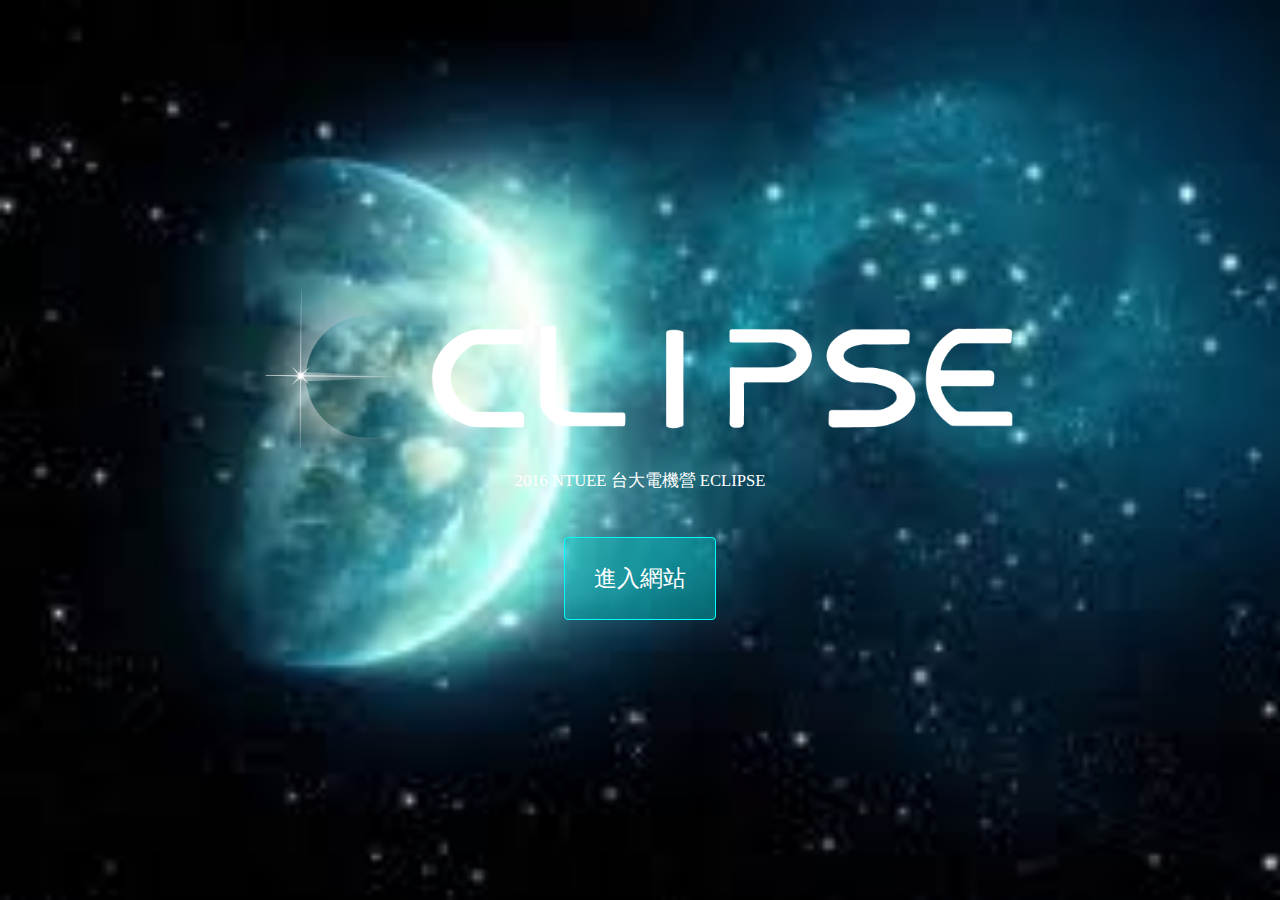
<file: index.html>
<!DOCTYPE HTML>
<!--
	Prologue by HTML5 UP
	html5up.net | @n33co
	Free for personal and commercial use under the CCA 3.0 license (html5up.net/license)
-->
<html>
	<head>
		<title>EECamp 2016</title>
		<meta charset="utf-8" />
		<meta name="viewport" content="width=device-width, initial-scale=1" />
    <link rel="icon" type="image/png" href="[data-uri]">
		<link rel="stylesheet" href="assets/css/homepage.css" />
	</head>
  <body>
    <div class="homediv">
      <!--<img src="images/cutline.png" class="cutline"></img>-->
      <img src="images/logo-flat.png" class="homelogo"/>
      <div class="myslogan"> 2016 NTUEE 台大電機營 ECLIPSE </div>
      <a class="button1" href="main.html">
        <span>進入網站</span>
      </a>
    </div>
  </body>
</html>
</file>
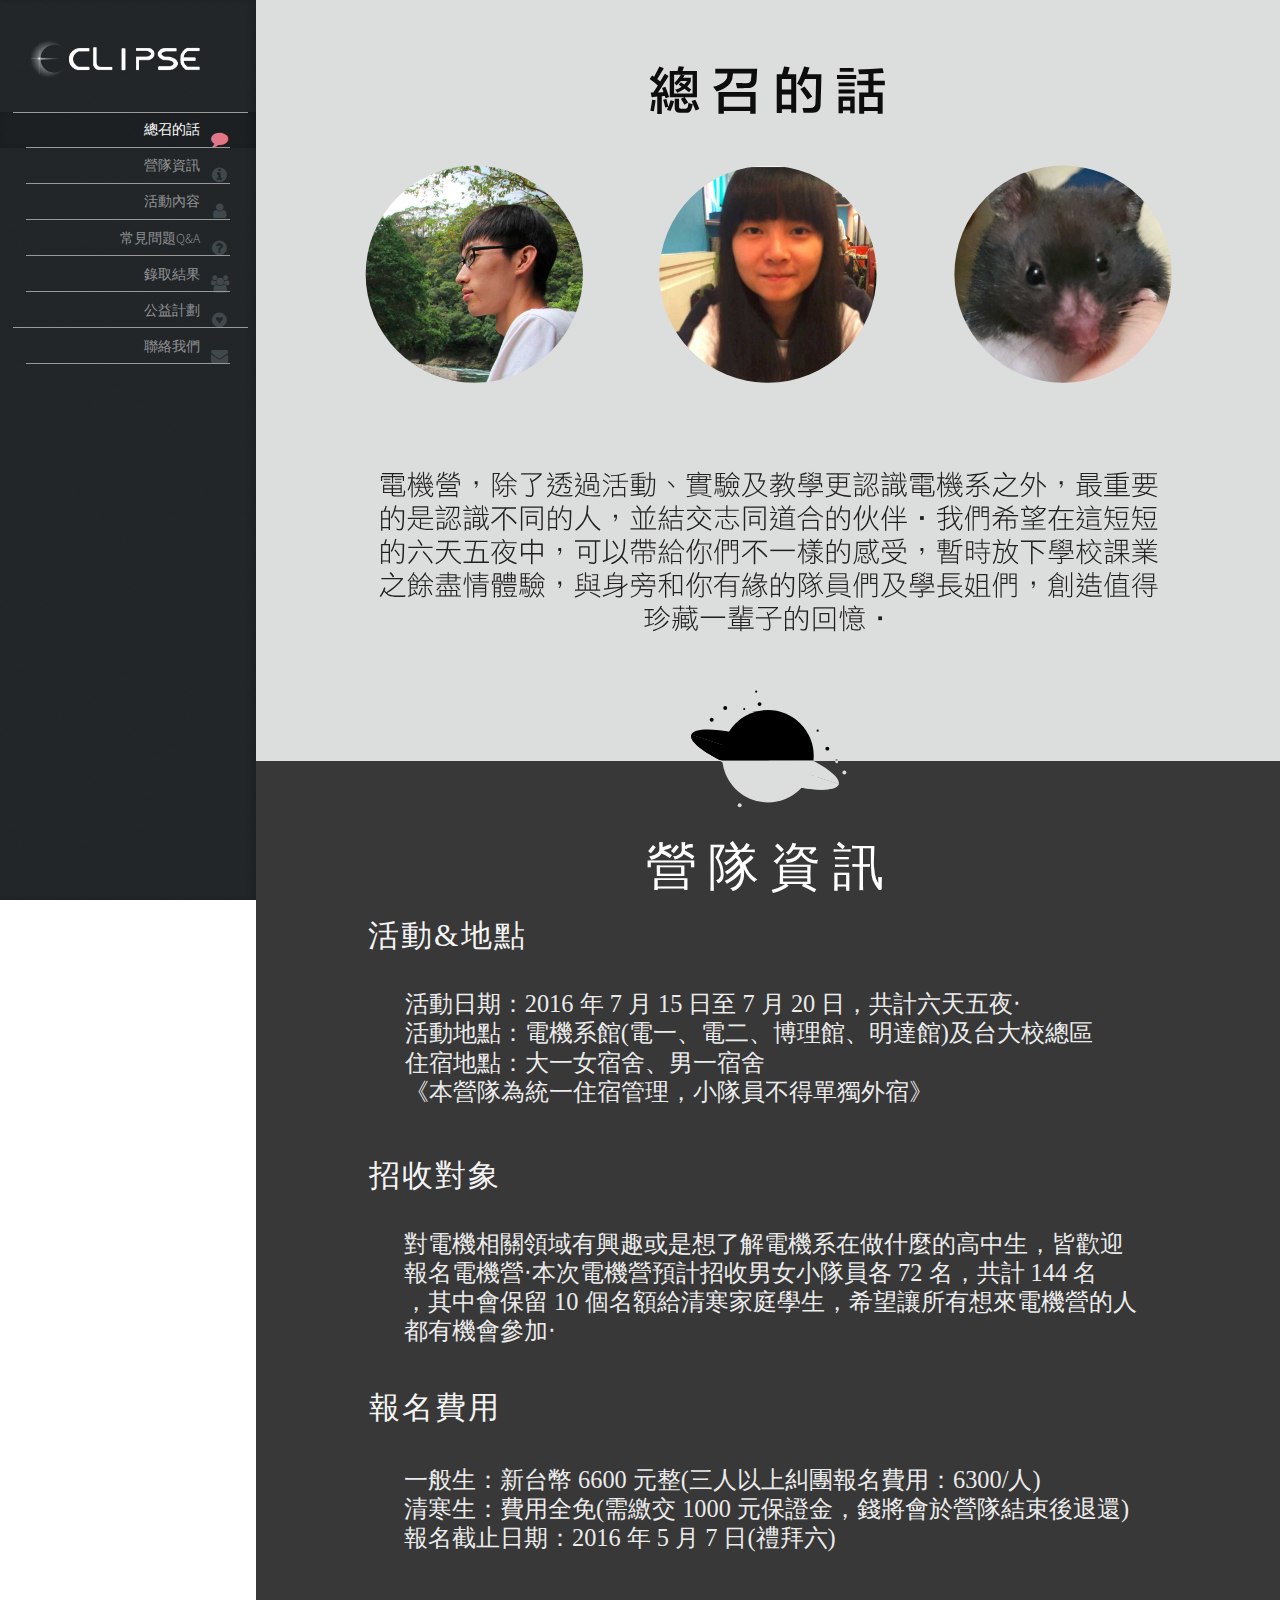
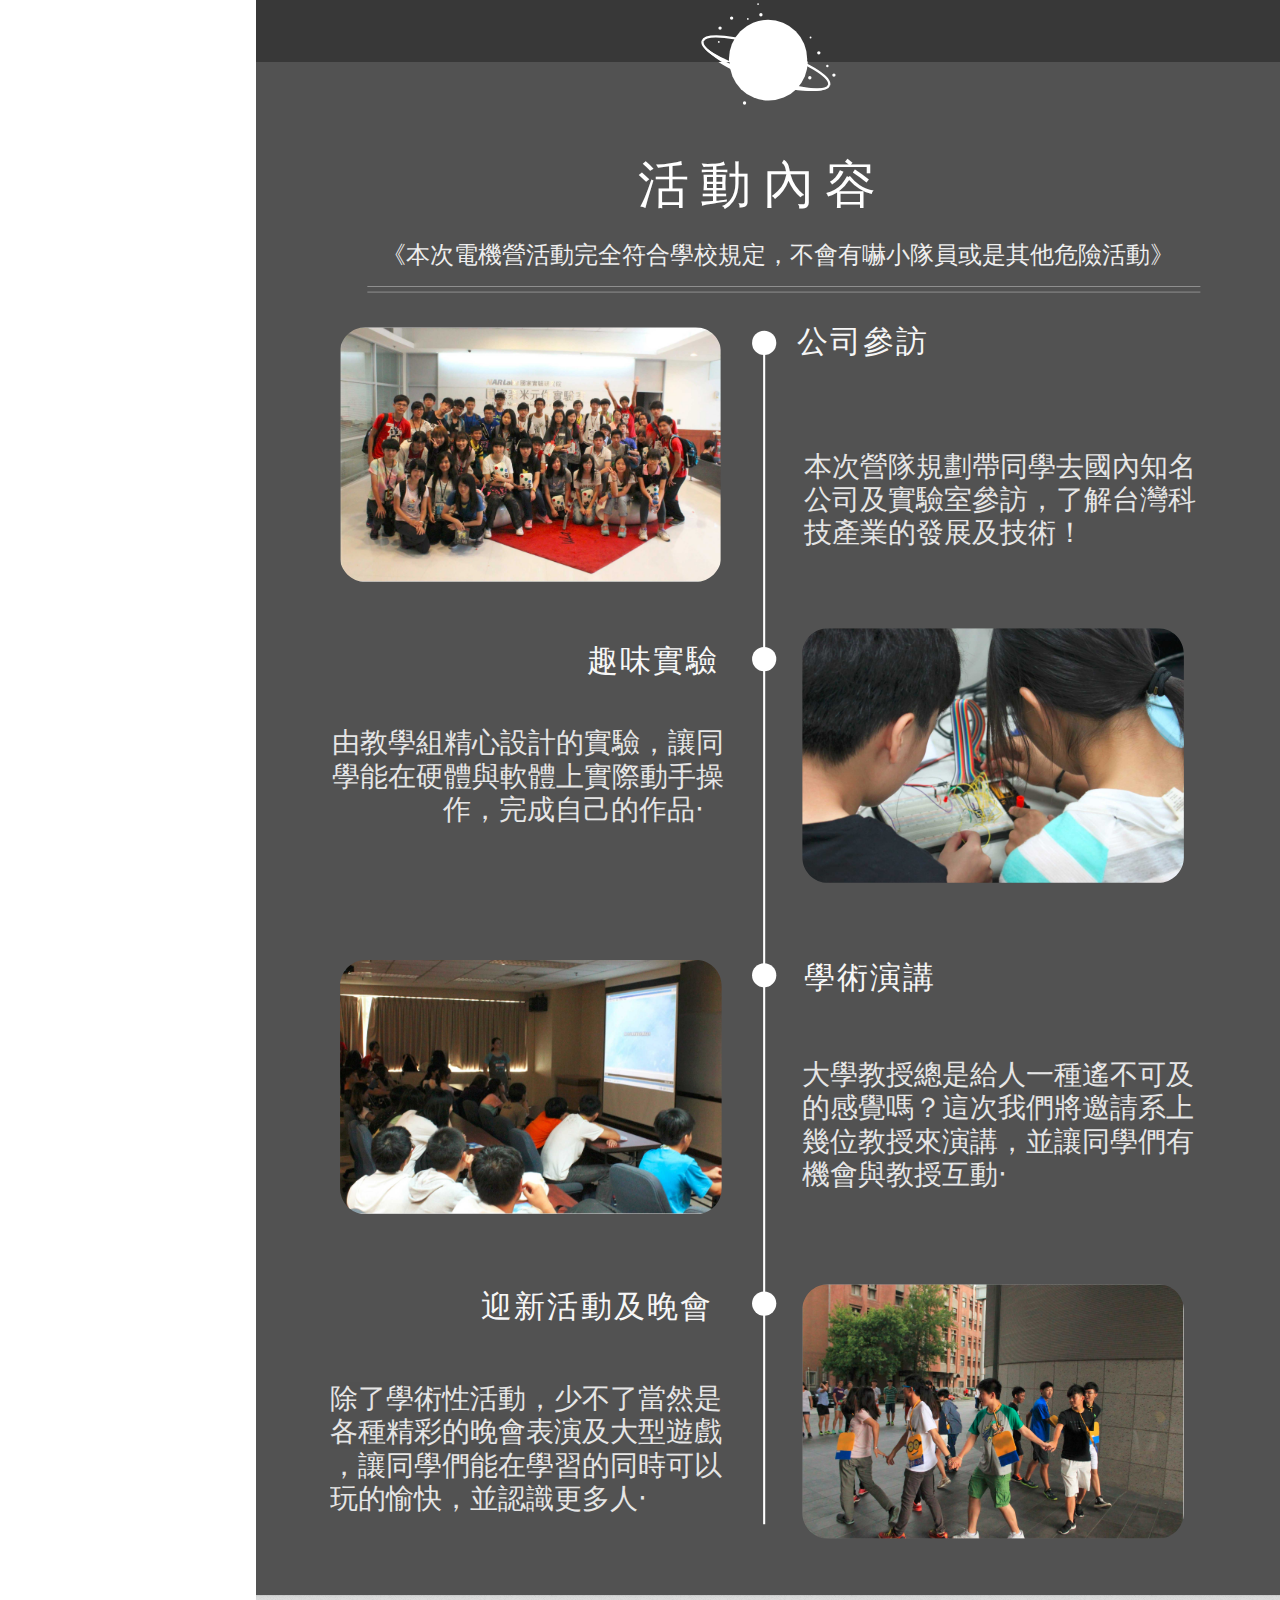
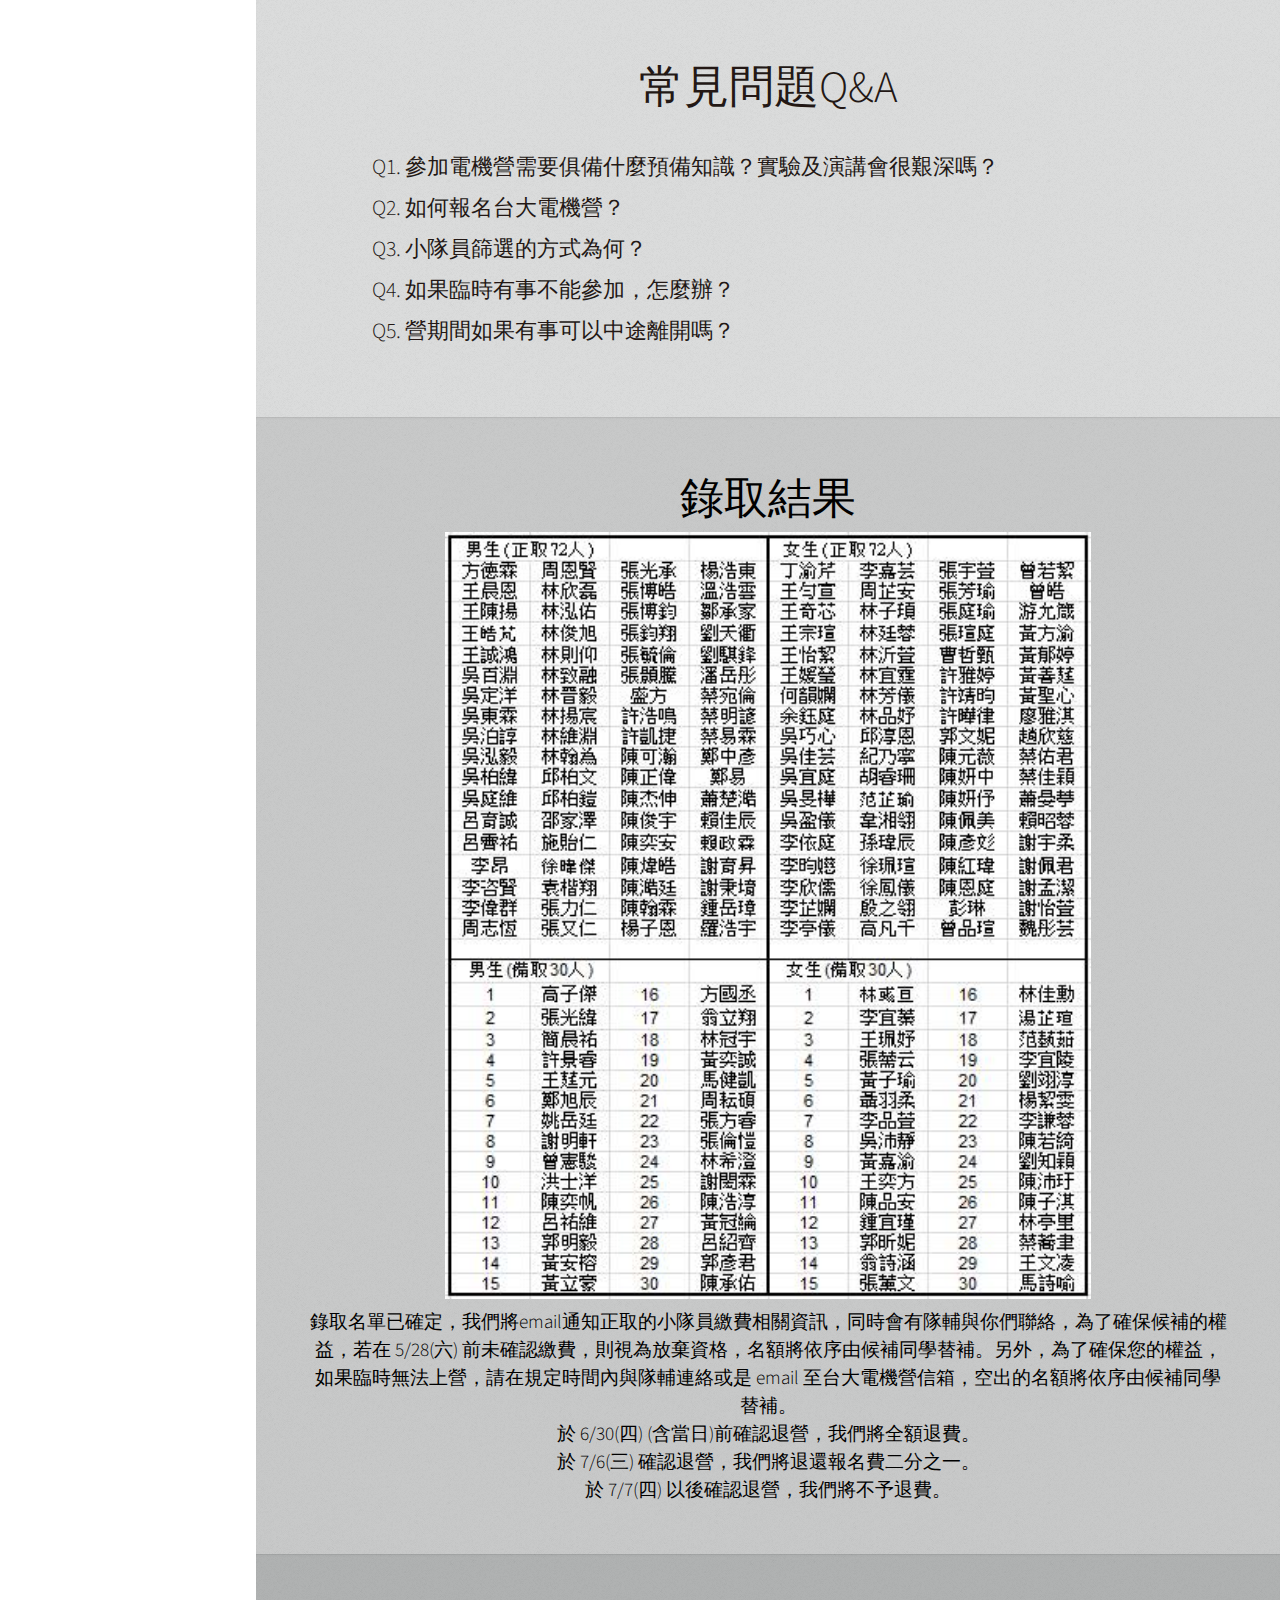
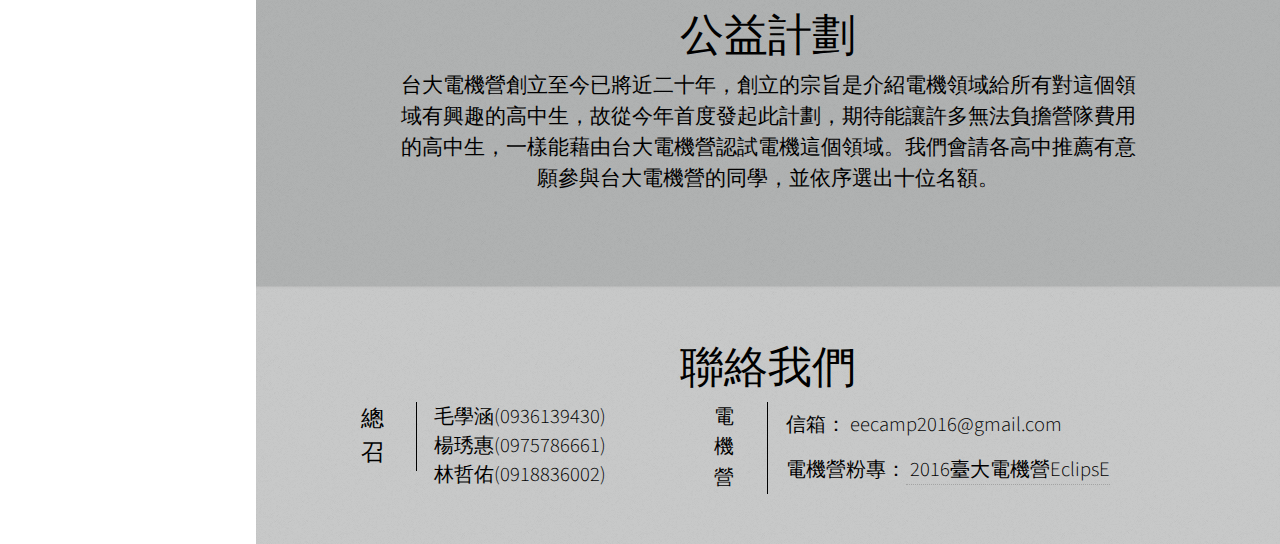
<file: main.html>
<!DOCTYPE HTML>
<!--
	Prologue by HTML5 UP
	html5up.net | @n33co
	Free for personal and commercial use under the CCA 3.0 license (html5up.net/license)
-->
<html>
	<head>
		<title>EECamp 2016</title>
		<meta charset="utf-8" />
		<meta name="viewport" content="width=device-width, initial-scale=1" />
    <link rel="icon" type="image/png" href="[data-uri]">
		<!--[if lte IE 8]><script src="assets/js/ie/html5shiv.js"></script><![endif]-->
		<link rel="stylesheet" href="assets/css/main.css" />
		<link rel="stylesheet" href="assets/css/custom.css" />
		<!--[if lte IE 8]><link rel="stylesheet" href="assets/css/ie8.css" /><![endif]-->
		<!--[if lte IE 9]><link rel="stylesheet" href="assets/css/ie9.css" /><![endif]-->
	</head>
	<body>

		<!-- Header -->
			<div id="header">

				<div class="top">

					<!-- Logo -->
						<div id="logo" class="Logo2">
              <img src="images/logo.png" class="Logo"></img>
						</div>

						<nav id="nav">
							<ul>
								<li><a href="#page1" id="page1-link" class="skel-layers-ignoreHref afterLine beforeLine"><span class="icon fa-comment ">總召的話</span></a></li>
								<li><a href="#page2" id="page2-link" class="skel-layers-ignoreHref afterLine"><span class="icon fa-info-circle">營隊資訊</span></a></li>
								<li><a href="#page3" id="page3-link" class="skel-layers-ignoreHref afterLine"><span class="icon fa-user">活動內容</span></a></li>
								<li><a href="#page4" id="page4-link" class="skel-layers-ignoreHref afterLine"><span class="icon fa-question-circle">常見問題Q&A</span></a></li>
								<!-- <li><a href="#page6" id="page6-link" class="skel-layers-ignoreHref afterLine"><span class="icon fa-user-plus">報名專區</span></a></li> -->
                <li><a href="#page6" id="page6-link" class="skel-layers-ignoreHref afterLine"><span class="icon fa-users">錄取結果</span></a></li>
								<li><a href="#page7" id="page7-link" class="skel-layers-ignoreHref afterLine2"><span class="icon fa-gratipay ">公益計劃</span></a></li>
								<li><a href="#page5" id="page5-link" class="skel-layers-ignoreHref afterLine"><span class="icon fa-envelope">聯絡我們</span></a></li>
							</ul>
						</nav>
				</div>
			</div>

		<!-- Main -->
			<div id="main" class="Main">

				<!-- Page1 -->
					<section id="page1" class="page1">
            <img src="images/Page1.svg" class="pages page1"></img>
					</section>

				<!-- Page2 -->
					<section id="page2" class="page2">
            <div>
              <img src="images/Page2.svg" class="pages page2"></img>
            </div>
					</section>

				<!-- Page3 -->
					<section id="page3" class="page3">
            <div>
              <img src="images/Page3.svg" class="pages page3"></img>
            </div>
					</section>

				<!-- Page4 -->
          <section id="page4" class="page4">
            <h1 class="QAh QAC">常見問題Q&A</h1>
            <ul class="QAlist">
            <!-- Q1 -->
            <li>
            <input id="C1" type="checkbox">
            <label class="collapse" for="C1">
              <div class="QAC QAA QAP">
                <span class="QQQ">Q1. 參加電機營需要俱備什麼預備知識？實驗及演講會很艱深嗎？</span>
              </div>
            </label>
            <div class="QA QAC">
              A：只要是對電機有熱情的高中生都適合來參加，營期間所設計的課程實驗及演講都會從最基本的慢慢講解，學長姐會花時間帶領同學一步一步完成，讓所有同學都能充份的學習。
            </div>

            <!-- Q2 -->
            <li>
            <input id="C2" type="checkbox">
            <label class="collapse" for="C2">
              <div class="QAC QAP">
                <span class="QQQ">Q2. 如何報名台大電機營？</span>
              </div>
            </label>
            <div class="QA QAC">
              A：請同學下載並妥善填寫報名資料表及家長同意書，並儘速於五月七日（星期六）前，以掛號(郵戳為憑)的方式將兩份資料寄至<br> 10617 台北市大安區羅斯福路四段1號 國立台灣大學電機系系學會 電機營收 <br> 同學可以於5天過後至報名專區做確認，有任何問題皆可直接與總召聯絡，或寄信至eecamp2016@gmail.com。
            </div>

            <!-- Q3 -->
            <li>
            <input id="C3" type="checkbox">
            <label class="collapse" for="C3">
              <div class="QAC QAP">
                <span class="QQQ">Q3. 小隊員篩選的方式為何？</span>
              </div>
            </label>
            <div class="QA QAC">
              A：有活力有自我想法，並從報名資料的自我介紹及相關問題中可以看出對電機有熱忱者會優先錄取。另外，為了所有小隊員的權益找想，能夠全程參與電機營的人也會優先錄取。<br>
	《為了平衡營隊的學員組成，男女小隊員將會分開遴選，各招收72名》
            </div>

            <!-- Q4 -->
            <li>
            <input id="C4" type="checkbox">
            <label class="collapse" for="C4">
              <div class="QAC QAP">
                <span class="QQQ">Q4. 如果臨時有事不能參加，怎麼辦？</span>
              </div>
            </label>
            <div class="QA QAC">
              A：如果在公佈錄取名單後臨時無法參加，請於繳費日期錢寄信至電機營信箱	(eecamp2016@gmail.com)，註明姓名、學校及身份證字號等基本資料。另外，空出的名額	將會由候補名單中依序遞補。
            </div>

            <!-- Q5 -->
            <li>
            <input id="C5" type="checkbox">
            <label class="collapse" for="C5">
              <div class="QAC QA5 QAP">
                <span class="QQQ">Q5. 營期間如果有事可以中途離開嗎？</span>
              </div>
            </label>
            <div class="QA QAC">
              A：為確保小隊員的安全考量，營期間還是希望團體一起活動，如果有事要中途離開，請家長與總召聯絡，並說明原因和離開與回歸的時間，讓總召能確保營隊所有人的安全，也避免小隊員喪失自身的權益！
            </div>
            </ul>

            <!-- </div> -->
					</section>

				<!-- Page6 -->
          <section id="page6" class="page6">
            <h1 class="page6line1"> 錄取結果 </h1>
            <div>
              <img class = "result" src="images/result.png"></img>
            </div>
            <div class="page6line10">
              錄取名單已確定，我們將email通知正取的小隊員繳費相關資訊，同時會有隊輔與你們聯絡，為了確保候補的權益，若在 5/28(六) 前未確認繳費，則視為放棄資格，名額將依序由候補同學替補。另外，為了確保您的權益，如果臨時無法上營，請在規定時間內與隊輔連絡或是 email 至台大電機營信箱，空出的名額將依序由候補同學替補。<br>
              於 6/30(四) (含當日)前確認退營，我們將全額退費。<br>
              於 7/6(三) 確認退營，我們將退還報名費二分之一。<br>
	            於 7/7(四) 以後確認退營，我們將不予退費。<br>
            </div>
            <!-- <h1 class="page6line2"> 流程 </h1> -->
            <!-- <div class="page6line3"> -->
              <!-- 於 5/7(六)前寄送 -->
              <!-- <span style="color: #ff0000"> 報名表 </span> -->
              <!-- 及 -->
              <!-- <span style="color: #0000ff"> 家長同意書 </span> -->
              <!-- 至 <br> 10617 台北市羅斯福路四段1號 <br> 國立台灣大學電機系系學會 電機營收<br> -->
            <!-- </div> -->
            <!-- <img src="images/arrow.png"></img> -->
            <!-- <div class="page6line4"> -->
              <!-- 錄取名單將於 -->
              <!-- <span style="color: #0000cc"> 5/15(日) </span> 公佈 -->
            <!-- </div> -->
            <!-- <img src="images/arrow.png"></img> -->
            <!-- <div class="page6line5"> -->
              <!-- 請錄取的小隊員於 -->
              <!-- <span style="color: #0000cc"> 5/28(六) </span> 錢繳費並確認 -->
            <!-- </div> -->
            <!-- <br> -->
            <!-- <div class="page6line6"> -->
              <!-- 下載資料 -->
            <!-- </div> -->
            <!-- <a href="assets/registForm.pdf" target="_blank" title="報名資料表" class="signup"> -->
              <!-- <span> 報名資料表 </span> -->
            <!-- </a> -->
            <!-- <br> -->
            <!-- <a href="assets/cloth.jpg" target="_blank" title="衣服尺寸對照圖" class="accept"> -->
              <!-- <span> 衣服尺寸對照圖 </span> -->
            <!-- </a> -->
            <!-- <div class="page6line7"> -->
              <!-- 報名成功查詢 -->
            <!-- </div> -->
            <!-- <div class="page6line8"> -->
              <!-- <form action="/query" id="searchForm" class="Input"> -->
                <!-- <input type="text" name="s" placeholder="請輸入身份證字號..."> -->
              <!-- </form> -->
              <!-- <div id="result" class="page6line9"> -->
              <!-- </div> -->
            <!-- </div> -->
					</section>
					<section id="page7" class="page7">
            <h1 class="charityhead"> 公益計劃 </h1>
            <div class="charityblock">
              <p class="charity">
                台大電機營創立至今已將近二十年，創立的宗旨是介紹電機領域給所有對這個領域有興趣的高中生，故從今年首度發起此計劃，期待能讓許多無法負擔營隊費用的高中生，一樣能藉由台大電機營認試電機這個領域。我們會請各高中推薦有意願參與台大電機營的同學，並依序選出十位名額。<br>
              </p>
            </div>
					</section>
				<!-- Page5 -->
					<section id="page5" class="page5">
            <h1 class="page6line1"> 聯絡我們 </h1>
            <div class="page5block">
              <h1 class="page5line1 page5dec">
                總<br>召
              </h1>
              <div class="page5line2">
                毛學涵(0936139430) <br>
                楊琇惠(0975786661) <br>
                林哲佑(0918836002)
              </div>
              <h1 class="page5line3 page5dec">
                電<br>機<br>營
              </h1>
              <div class="page5line4">
                信箱： eecamp2016@gmail.com <br>
                電機營粉專：<a href="https://www.facebook.com/eecamp2016/" target="_blank" class="nolink"> 2016臺大電機營EclipsE </a>
              </div>
            </div>

            <!-- <div> -->
              <!-- <img src="images/Page5.svg" class="pages page5"></img> -->
            <!-- </div> -->
					</section>


			</div>


		<!-- Footer -->
			<!-- <div id="footer"> -->

				<!-- [> Copyright <] -->
					<!-- <ul class="copyright"> -->
						<!-- <li>Designer: eddy1021</li> -->
					<!-- </ul> -->

			<!-- </div> -->

		<!-- Scripts -->
			<script src="assets/js/jquery.min.js"></script>
			<script src="assets/js/jquery.scrolly.min.js"></script>
			<script src="assets/js/jquery.scrollzer.min.js"></script>
			<script src="assets/js/skel.min.js"></script>
			<script src="assets/js/util.js"></script>
			<!--[if lte IE 8]><script src="assets/js/ie/respond.min.js"></script><![endif]-->
			<script src="assets/js/main.js"></script>
			<script src="assets/js/input.js"></script>

	</body>
</html>
</file>
<file: assets/css/homepage.css>
body {
  background: url(../../images/homepage.jpg);
	background-size: cover;
  background-repeat: no-repeat;
  margin: 0;
  padding: 0;
}

.homediv {
  display: flex;
  flex-flow: column nowrap;
  width: 100vw;
  height: 100vh;
  overflow: hidden;
  justify-content: center;
  align-items: center;
}

.button1 {
  width: 11.7vw;
  /* height: 69px; */
  height: 9vh;
  /* font-size: 25px; */
  font-size: 1.8vw;
  display: flex;
  justify-content: center;
  align-items: center;
  color: white;
  text-decoration: none;
  
  background-color: rgba(4,207,205,0.4);

	border: solid #04FFFD;
	border-width: 1px;
  border-radius: 4px;

  z-index: 111;
}

.homelogo {
  max-width: 60%;
  max-height: 80%;
}

.cutline {
  max-width: 100%;
  max-height: 100%;
  z-index: 100;
}

.myslogan {
  z-index: 100;
  color: white;
  font-size: 1.3vw;
  margin-bottom: 5vh;
}
</file>
<file: assets/css/custom.css>
.afterLine {
  position: relative;
}
.afterLine:after {
  position: absolute;
  content: "";
  height: 1px;
  background-color: #999;
  width: 80%;
  margin-left: -80%;
  top: 98%;
}

.afterLine2 {
  position: relative;
}

.afterLine2:after {
  position: absolute;
  content: "";
  height: 1px;
  background-color: #999;
  width: 92%;
  margin-left: -85%;
  top: 98%;
}

.beforeLine:before {
  position: absolute;
  content: "";
  height: 1px;
  background-color: #999;
  width: 92%;
  margin-left: -85%;
  top: 0%;
}

.Logo {
  max-width: 100%;
  max-height: 100%;
}

.pages {
  position: relative;
  /* top: -75px; */
  max-width:100%;
  max-height:100%;
}

.QAh {
  text-align: center;
  /* font-size: 50px; */
  font-size: 3.5vw;
}

.QAlist {
  margin-left: auto;
  margin-right: auto;
  width: 90%;
  padding: 20px;
}

.QA {
  text-align: left;
  width: 90%;
  margin: 0 auto; 
}

.QAP {
  position: relative;
  text-align: left;
}

.QAC {
  color: #231815;
  padding-top: 10px;
  cursor: pointer;
}

.QQQ {
  position: relative;
}

.QAC .QQQ:after {
  position: absolute;
  height: 2px;
  bottom: 0;
  left: 50%;
  content: "";
  border-bottom: 2px solid;
  transition: width 0.3s ease-out, left 0.3s ease-out;
  width: 0;
}

.QAC:hover .QQQ:after {
  width: 100%;
  left: 0;
}

input:checked ~ .collapse .QQQ:after {
  width: 100%;
  left: 0;
}


.collapse{
  /* font-size: 24px; */
  font-size: 1.7vw;
  display:block;
}

.QAlist input {
  display:none;
}

input + .collapse + * {
  display:none;
}

input:checked + .collapse + *{
  display:block;
}

.page1 {
  background-color: #DCDDDD;
  display: block;
}

.page2 {
  background-color: #383838;
  display: block;
}

.page3 {
  background-color: #525252;
  display: block;
}

.page4 {
  background-color: #DCDDDD;
  display: block;
  padding: 50px;
  /* height:100vh; */
}

.page5 {
  background-color: #C9CACA;
  display: block;
  padding: 50px;
}

.page6 {
  background-color: #C9CACA;
  display: block;
  padding: 50px;
}

.page7 {
  background-color: #B1B3B3;
  display: block;
  padding: 50px;
}

.charityhead {
  /* font-size: 48px; */
  font-size: 3.4vw;
  color: #000;
}

.charityblock {
  margin-left: auto;
  margin-right: auto;
  width: 80%;
}

.charity {
  text-align: center;
  color: black;
}

.page5block {
  margin-left: auto;
  margin-right: auto;
  width: 95%;
}

.page5line1 {
  /* font-size: 26px; */
  font-size: 1.8vw;
  position: relative;
  float: left;
  color: #000;
}

.page5line2 {
  /* font-size: 20px; */
  font-size: 1.6vw;
  position: relative;
  color: #000;
  width: 30%;
  float: left;
  text-align: left;
  left: 2%;
}

.page5line3 {
  /* font-size: 20px; */
  font-size: 1.6vw;
  position: relative;
  color: #000;
  width: 40%;
  float: left;
  /* left: 5%; */
}

.page5line4 {
  /* font-size: 20px; */
  font-size: 1.6vw;
  position: relative;
  color: #000;
  width: 50%;
  float: left;
  text-align: left;
  left: 2%;
  height: 45px;
  line-height: 45px;
}

.page5dec {
  width: 10%;
  float: left;
  border-right: 1.5px solid black;
  /* font-weigt: bold; */
}

.page6line1 {
  /* font-size: 48px; */
  font-size: 3.4vw;
  position: relative;
  color: #000;
}

.page6line2 {
  /* font-size: 38px; */
  font-size: 2.8vw;
  position: relative;
  color: #000;
}

.page6line2:after {
  position: absolute;
  content: "";
  height: 1px;
  background-color: #999;
  width: 80%;
  margin-left: -45%;
  top: 98%;
}

.page6line6:after {
  position: absolute;
  content: "";
  height: 1px;
  background-color: #999;
  width: 80%;
  margin-left: -49%;
  top: 98%;
}

.page6line7:after {
  position: absolute;
  content: "";
  height: 1px;
  background-color: #999;
  width: 80%;
  margin-left: -53%;
  top: 98%;
}

.page6line3 {
  /* font-size: 30px; */
  font-size: 2.2vw;
  position: relative;
  color: #000;
}

.page6line4 {
  /* font-size: 30px; */
  font-size: 2.2vw;
  position: relative;
  color: #000;
}

.page6line5 {
  /* font-size: 30px; */
  font-size: 2.2vw;
  position: relative;
  color: #000;
}

.page6line6 {
  /* font-size: 38px; */
  font-size: 2.8vw;
  position: relative;
  color: #000;
}

.page6line7 {
  /* font-size: 38px; */
  margin-top: 1%;
  font-size: 2.8vw;
  position: relative;
  color: #000;
}

.page6line8 {
  margin-top: 1%;
}

.page6line9 {
  /* font-size: 38px; */
  font-size: 2vw;
  position: relative;
  color: #000;
}

.page6line10 {
  /* font-size: 38px; */
  font-size: 1.5vw;
  position: relative;
  color: #000;
}

.result {
  width: 70%;
  /* height: 100%; */
}

.Input {
  width: 50vw;
  margin: 0 auto; 
}

.signup {
  color: #0000FF;
  /* font-size: 28px; */
  font-size: 2.1vw;
  position: relative;
  text-decoration: none;
}

.accept {
  color: #FF3333;
  /* font-size: 28px; */
  font-size: 2.1vw;
  position: relative;
  text-decoration: none;
}

.nolink {
  text-decoration: none;
}


.page66 {
  background: url(../../images/Page6.svg);
	background-size: cover;
  background-repeat: no-repeat;
}
</file>
<file: assets/css/ie8.css>
/*
	Prologue by HTML5 UP
	html5up.net | @n33co
	Free for personal and commercial use under the CCA 3.0 license (html5up.net/license)
*/

/* Section/Article */

	section > .last-child, section.last-child, article > .last-child, article.last-child {
		margin-bottom: 0;
	}

/* Form */

	form input[type="text"],
	form input[type="email"],
	form input[type="password"],
	form select,
	form textarea {
		-ms-behavior: url("assets/js/ie/PIE.htc");
	}

/* Button */

	input[type="button"],
	input[type="submit"],
	input[type="reset"],
	button,
	.button {
		-ms-behavior: url("assets/js/ie/PIE.htc");
	}

/* Header */

	#nav ul li a {
		color: #888;
	}

		#nav ul li a.active {
			background: #1C2022;
		}

	#headerToggle .toggle {
		background-color: #888;
	}

/* Main */

	#main > section.cover {
		background-position: auto;
		-ms-behavior: url("assets/js/ie/backgroundsize.min.htc");
	}
</file>
<file: assets/css/ie9.css>
/*
	Prologue by HTML5 UP
	html5up.net | @n33co
	Free for personal and commercial use under the CCA 3.0 license (html5up.net/license)
*/

/* Button */

	input[type="button"],
	input[type="submit"],
	input[type="reset"],
	button,
	.button {
		background-image: url("images/ie/grad0-15.svg");
	}
</file>
<file: assets/css/main.css>
@import url("font-awesome.min.css");
@import url("https://fonts.googleapis.com/css?family=Source+Sans+Pro:300,300italic,400,600");

/*
	Prologue by HTML5 UP
	html5up.net | @n33co
	Free for personal and commercial use under the CCA 3.0 license (html5up.net/license)
*/

/* Reset */

	html, body, div, span, applet, object, iframe, h1, h2, h3, h4, h5, h6, p, blockquote, pre, a, abbr, acronym, address, big, cite, code, del, dfn, em, img, ins, kbd, q, s, samp, small, strike, strong, sub, sup, tt, var, b, u, i, center, dl, dt, dd, ol, ul, li, fieldset, form, label, legend, table, caption, tbody, tfoot, thead, tr, th, td, article, aside, canvas, details, embed, figure, figcaption, footer, header, hgroup, menu, nav, output, ruby, section, summary, time, mark, audio, video {
		margin: 0;
		padding: 0;
		border: 0;
		font-size: 100%;
		font: inherit;
		vertical-align: baseline;
	}

	article, aside, details, figcaption, figure, footer, header, hgroup, menu, nav, section {
		display: block;
	}

	body {
    /* line-height: 1; */
	}

	ol, ul {
		list-style: none;
	}

	blockquote, q {
		quotes: none;
	}

	blockquote:before, blockquote:after, q:before, q:after {
		content: '';
		content: none;
	}

	table {
		border-collapse: collapse;
		border-spacing: 0;
	}

	body {
		-webkit-text-size-adjust: none;
	}

/* Box Model */

	*, *:before, *:after {
		-moz-box-sizing: border-box;
		-webkit-box-sizing: border-box;
		box-sizing: border-box;
	}

/* Containers */

	.container {
		margin-left: auto;
		margin-right: auto;
	}

	.container.\31 25\25 {
		width: 100%;
		max-width: 1750px;
		min-width: 1400px;
	}

	.container.\37 5\25 {
		width: 1050px;
	}

	.container.\35 0\25 {
		width: 700px;
	}

	.container.\32 5\25 {
		width: 350px;
	}

	.container {
		width: 1400px;
	}

	@media screen and (min-width: 961px) and (max-width: 1880px) {

		.container.\31 25\25 {
			width: 100%;
			max-width: 1500px;
			min-width: 1200px;
		}

		.container.\37 5\25 {
			width: 900px;
		}

		.container.\35 0\25 {
			width: 600px;
		}

		.container.\32 5\25 {
			width: 300px;
		}

		.container {
			width: 1200px;
		}

	}

	@media screen and (min-width: 961px) and (max-width: 1620px) {

		.container.\31 25\25 {
			width: 100%;
			max-width: 1200px;
			min-width: 960px;
		}

		.container.\37 5\25 {
			width: 720px;
		}

		.container.\35 0\25 {
			width: 480px;
		}

		.container.\32 5\25 {
			width: 240px;
		}

		.container {
			width: 960px;
		}

	}

	@media screen and (min-width: 961px) and (max-width: 1320px) {

		.container.\31 25\25 {
			width: 100%;
			max-width: 125%;
			min-width: 100%;
		}

		.container.\37 5\25 {
			width: 75%;
		}

		.container.\35 0\25 {
			width: 50%;
		}

		.container.\32 5\25 {
			width: 25%;
		}

		.container {
			width: 100%;
		}

	}

	@media screen and (max-width: 960px) {

		.container.\31 25\25 {
			width: 100%;
			max-width: 125%;
			min-width: 100%;
		}

		.container.\37 5\25 {
			width: 75%;
		}

		.container.\35 0\25 {
			width: 50%;
		}

		.container.\32 5\25 {
			width: 25%;
		}

		.container {
			width: 100%;
		}

	}

	@media screen and (max-width: 736px) {

		.container.\31 25\25 {
			width: 100%;
			max-width: 125%;
			min-width: 100%;
		}

		.container.\37 5\25 {
			width: 75%;
		}

		.container.\35 0\25 {
			width: 50%;
		}

		.container.\32 5\25 {
			width: 25%;
		}

		.container {
			width: 100% !important;
		}

	}

/* Grid */

	.row {
		border-bottom: solid 1px transparent;
		-moz-box-sizing: border-box;
		-webkit-box-sizing: border-box;
		box-sizing: border-box;
	}

	.row > * {
		float: left;
		-moz-box-sizing: border-box;
		-webkit-box-sizing: border-box;
		box-sizing: border-box;
	}

	.row:after, .row:before {
		content: '';
		display: block;
		clear: both;
		height: 0;
	}

	.row.uniform > * > :first-child {
		margin-top: 0;
	}

	.row.uniform > * > :last-child {
		margin-bottom: 0;
	}

	.row.\30 \25 > * {
		padding: 0px 0 0 0px;
	}

	.row.\30 \25 {
		margin: 0px 0 -1px 0px;
	}

	.row.uniform.\30 \25 > * {
		padding: 0px 0 0 0px;
	}

	.row.uniform.\30 \25 {
		margin: 0px 0 -1px 0px;
	}

	.row > * {
		padding: 40px 0 0 40px;
	}

	.row {
		margin: -40px 0 -1px -40px;
	}

	.row.uniform > * {
		padding: 40px 0 0 40px;
	}

	.row.uniform {
		margin: -40px 0 -1px -40px;
	}

	.row.\32 00\25 > * {
		padding: 80px 0 0 80px;
	}

	.row.\32 00\25 {
		margin: -80px 0 -1px -80px;
	}

	.row.uniform.\32 00\25 > * {
		padding: 80px 0 0 80px;
	}

	.row.uniform.\32 00\25 {
		margin: -80px 0 -1px -80px;
	}

	.row.\31 50\25 > * {
		padding: 60px 0 0 60px;
	}

	.row.\31 50\25 {
		margin: -60px 0 -1px -60px;
	}

	.row.uniform.\31 50\25 > * {
		padding: 60px 0 0 60px;
	}

	.row.uniform.\31 50\25 {
		margin: -60px 0 -1px -60px;
	}

	.row.\35 0\25 > * {
		padding: 20px 0 0 20px;
	}

	.row.\35 0\25 {
		margin: -20px 0 -1px -20px;
	}

	.row.uniform.\35 0\25 > * {
		padding: 20px 0 0 20px;
	}

	.row.uniform.\35 0\25 {
		margin: -20px 0 -1px -20px;
	}

	.row.\32 5\25 > * {
		padding: 10px 0 0 10px;
	}

	.row.\32 5\25 {
		margin: -10px 0 -1px -10px;
	}

	.row.uniform.\32 5\25 > * {
		padding: 10px 0 0 10px;
	}

	.row.uniform.\32 5\25 {
		margin: -10px 0 -1px -10px;
	}

	.\31 2u, .\31 2u\24 {
		width: 100%;
		clear: none;
		margin-left: 0;
	}

	.\31 1u, .\31 1u\24 {
		width: 91.6666666667%;
		clear: none;
		margin-left: 0;
	}

	.\31 0u, .\31 0u\24 {
		width: 83.3333333333%;
		clear: none;
		margin-left: 0;
	}

	.\39 u, .\39 u\24 {
		width: 75%;
		clear: none;
		margin-left: 0;
	}

	.\38 u, .\38 u\24 {
		width: 66.6666666667%;
		clear: none;
		margin-left: 0;
	}

	.\37 u, .\37 u\24 {
		width: 58.3333333333%;
		clear: none;
		margin-left: 0;
	}

	.\36 u, .\36 u\24 {
		width: 50%;
		clear: none;
		margin-left: 0;
	}

	.\35 u, .\35 u\24 {
		width: 41.6666666667%;
		clear: none;
		margin-left: 0;
	}

	.\34 u, .\34 u\24 {
		width: 33.3333333333%;
		clear: none;
		margin-left: 0;
	}

	.\33 u, .\33 u\24 {
		width: 25%;
		clear: none;
		margin-left: 0;
	}

	.\32 u, .\32 u\24 {
		width: 16.6666666667%;
		clear: none;
		margin-left: 0;
	}

	.\31 u, .\31 u\24 {
		width: 8.3333333333%;
		clear: none;
		margin-left: 0;
	}

	.\31 2u\24 + *,
	.\31 1u\24 + *,
	.\31 0u\24 + *,
	.\39 u\24 + *,
	.\38 u\24 + *,
	.\37 u\24 + *,
	.\36 u\24 + *,
	.\35 u\24 + *,
	.\34 u\24 + *,
	.\33 u\24 + *,
	.\32 u\24 + *,
	.\31 u\24 + * {
		clear: left;
	}

	.\-11u {
		margin-left: 91.66667%;
	}

	.\-10u {
		margin-left: 83.33333%;
	}

	.\-9u {
		margin-left: 75%;
	}

	.\-8u {
		margin-left: 66.66667%;
	}

	.\-7u {
		margin-left: 58.33333%;
	}

	.\-6u {
		margin-left: 50%;
	}

	.\-5u {
		margin-left: 41.66667%;
	}

	.\-4u {
		margin-left: 33.33333%;
	}

	.\-3u {
		margin-left: 25%;
	}

	.\-2u {
		margin-left: 16.66667%;
	}

	.\-1u {
		margin-left: 8.33333%;
	}

	@media screen and (min-width: 961px) and (max-width: 1880px) {

		.row > * {
			padding: 40px 0 0 40px;
		}

		.row {
			margin: -40px 0 -1px -40px;
		}

		.row.uniform > * {
			padding: 40px 0 0 40px;
		}

		.row.uniform {
			margin: -40px 0 -1px -40px;
		}

		.row.\32 00\25 > * {
			padding: 80px 0 0 80px;
		}

		.row.\32 00\25 {
			margin: -80px 0 -1px -80px;
		}

		.row.uniform.\32 00\25 > * {
			padding: 80px 0 0 80px;
		}

		.row.uniform.\32 00\25 {
			margin: -80px 0 -1px -80px;
		}

		.row.\31 50\25 > * {
			padding: 60px 0 0 60px;
		}

		.row.\31 50\25 {
			margin: -60px 0 -1px -60px;
		}

		.row.uniform.\31 50\25 > * {
			padding: 60px 0 0 60px;
		}

		.row.uniform.\31 50\25 {
			margin: -60px 0 -1px -60px;
		}

		.row.\35 0\25 > * {
			padding: 20px 0 0 20px;
		}

		.row.\35 0\25 {
			margin: -20px 0 -1px -20px;
		}

		.row.uniform.\35 0\25 > * {
			padding: 20px 0 0 20px;
		}

		.row.uniform.\35 0\25 {
			margin: -20px 0 -1px -20px;
		}

		.row.\32 5\25 > * {
			padding: 10px 0 0 10px;
		}

		.row.\32 5\25 {
			margin: -10px 0 -1px -10px;
		}

		.row.uniform.\32 5\25 > * {
			padding: 10px 0 0 10px;
		}

		.row.uniform.\32 5\25 {
			margin: -10px 0 -1px -10px;
		}

		.\31 2u\28wide\29, .\31 2u\24\28wide\29 {
			width: 100%;
			clear: none;
			margin-left: 0;
		}

		.\31 1u\28wide\29, .\31 1u\24\28wide\29 {
			width: 91.6666666667%;
			clear: none;
			margin-left: 0;
		}

		.\31 0u\28wide\29, .\31 0u\24\28wide\29 {
			width: 83.3333333333%;
			clear: none;
			margin-left: 0;
		}

		.\39 u\28wide\29, .\39 u\24\28wide\29 {
			width: 75%;
			clear: none;
			margin-left: 0;
		}

		.\38 u\28wide\29, .\38 u\24\28wide\29 {
			width: 66.6666666667%;
			clear: none;
			margin-left: 0;
		}

		.\37 u\28wide\29, .\37 u\24\28wide\29 {
			width: 58.3333333333%;
			clear: none;
			margin-left: 0;
		}

		.\36 u\28wide\29, .\36 u\24\28wide\29 {
			width: 50%;
			clear: none;
			margin-left: 0;
		}

		.\35 u\28wide\29, .\35 u\24\28wide\29 {
			width: 41.6666666667%;
			clear: none;
			margin-left: 0;
		}

		.\34 u\28wide\29, .\34 u\24\28wide\29 {
			width: 33.3333333333%;
			clear: none;
			margin-left: 0;
		}

		.\33 u\28wide\29, .\33 u\24\28wide\29 {
			width: 25%;
			clear: none;
			margin-left: 0;
		}

		.\32 u\28wide\29, .\32 u\24\28wide\29 {
			width: 16.6666666667%;
			clear: none;
			margin-left: 0;
		}

		.\31 u\28wide\29, .\31 u\24\28wide\29 {
			width: 8.3333333333%;
			clear: none;
			margin-left: 0;
		}

		.\31 2u\24\28wide\29 + *,
		.\31 1u\24\28wide\29 + *,
		.\31 0u\24\28wide\29 + *,
		.\39 u\24\28wide\29 + *,
		.\38 u\24\28wide\29 + *,
		.\37 u\24\28wide\29 + *,
		.\36 u\24\28wide\29 + *,
		.\35 u\24\28wide\29 + *,
		.\34 u\24\28wide\29 + *,
		.\33 u\24\28wide\29 + *,
		.\32 u\24\28wide\29 + *,
		.\31 u\24\28wide\29 + * {
			clear: left;
		}

		.\-11u\28wide\29 {
			margin-left: 91.66667%;
		}

		.\-10u\28wide\29 {
			margin-left: 83.33333%;
		}

		.\-9u\28wide\29 {
			margin-left: 75%;
		}

		.\-8u\28wide\29 {
			margin-left: 66.66667%;
		}

		.\-7u\28wide\29 {
			margin-left: 58.33333%;
		}

		.\-6u\28wide\29 {
			margin-left: 50%;
		}

		.\-5u\28wide\29 {
			margin-left: 41.66667%;
		}

		.\-4u\28wide\29 {
			margin-left: 33.33333%;
		}

		.\-3u\28wide\29 {
			margin-left: 25%;
		}

		.\-2u\28wide\29 {
			margin-left: 16.66667%;
		}

		.\-1u\28wide\29 {
			margin-left: 8.33333%;
		}

	}

	@media screen and (min-width: 961px) and (max-width: 1620px) {

		.row > * {
			padding: 40px 0 0 40px;
		}

		.row {
			margin: -40px 0 -1px -40px;
		}

		.row.uniform > * {
			padding: 40px 0 0 40px;
		}

		.row.uniform {
			margin: -40px 0 -1px -40px;
		}

		.row.\32 00\25 > * {
			padding: 80px 0 0 80px;
		}

		.row.\32 00\25 {
			margin: -80px 0 -1px -80px;
		}

		.row.uniform.\32 00\25 > * {
			padding: 80px 0 0 80px;
		}

		.row.uniform.\32 00\25 {
			margin: -80px 0 -1px -80px;
		}

		.row.\31 50\25 > * {
			padding: 60px 0 0 60px;
		}

		.row.\31 50\25 {
			margin: -60px 0 -1px -60px;
		}

		.row.uniform.\31 50\25 > * {
			padding: 60px 0 0 60px;
		}

		.row.uniform.\31 50\25 {
			margin: -60px 0 -1px -60px;
		}

		.row.\35 0\25 > * {
			padding: 20px 0 0 20px;
		}

		.row.\35 0\25 {
			margin: -20px 0 -1px -20px;
		}

		.row.uniform.\35 0\25 > * {
			padding: 20px 0 0 20px;
		}

		.row.uniform.\35 0\25 {
			margin: -20px 0 -1px -20px;
		}

		.row.\32 5\25 > * {
			padding: 10px 0 0 10px;
		}

		.row.\32 5\25 {
			margin: -10px 0 -1px -10px;
		}

		.row.uniform.\32 5\25 > * {
			padding: 10px 0 0 10px;
		}

		.row.uniform.\32 5\25 {
			margin: -10px 0 -1px -10px;
		}

		.\31 2u\28normal\29, .\31 2u\24\28normal\29 {
			width: 100%;
			clear: none;
			margin-left: 0;
		}

		.\31 1u\28normal\29, .\31 1u\24\28normal\29 {
			width: 91.6666666667%;
			clear: none;
			margin-left: 0;
		}

		.\31 0u\28normal\29, .\31 0u\24\28normal\29 {
			width: 83.3333333333%;
			clear: none;
			margin-left: 0;
		}

		.\39 u\28normal\29, .\39 u\24\28normal\29 {
			width: 75%;
			clear: none;
			margin-left: 0;
		}

		.\38 u\28normal\29, .\38 u\24\28normal\29 {
			width: 66.6666666667%;
			clear: none;
			margin-left: 0;
		}

		.\37 u\28normal\29, .\37 u\24\28normal\29 {
			width: 58.3333333333%;
			clear: none;
			margin-left: 0;
		}

		.\36 u\28normal\29, .\36 u\24\28normal\29 {
			width: 50%;
			clear: none;
			margin-left: 0;
		}

		.\35 u\28normal\29, .\35 u\24\28normal\29 {
			width: 41.6666666667%;
			clear: none;
			margin-left: 0;
		}

		.\34 u\28normal\29, .\34 u\24\28normal\29 {
			width: 33.3333333333%;
			clear: none;
			margin-left: 0;
		}

		.\33 u\28normal\29, .\33 u\24\28normal\29 {
			width: 25%;
			clear: none;
			margin-left: 0;
		}

		.\32 u\28normal\29, .\32 u\24\28normal\29 {
			width: 16.6666666667%;
			clear: none;
			margin-left: 0;
		}

		.\31 u\28normal\29, .\31 u\24\28normal\29 {
			width: 8.3333333333%;
			clear: none;
			margin-left: 0;
		}

		.\31 2u\24\28normal\29 + *,
		.\31 1u\24\28normal\29 + *,
		.\31 0u\24\28normal\29 + *,
		.\39 u\24\28normal\29 + *,
		.\38 u\24\28normal\29 + *,
		.\37 u\24\28normal\29 + *,
		.\36 u\24\28normal\29 + *,
		.\35 u\24\28normal\29 + *,
		.\34 u\24\28normal\29 + *,
		.\33 u\24\28normal\29 + *,
		.\32 u\24\28normal\29 + *,
		.\31 u\24\28normal\29 + * {
			clear: left;
		}

		.\-11u\28normal\29 {
			margin-left: 91.66667%;
		}

		.\-10u\28normal\29 {
			margin-left: 83.33333%;
		}

		.\-9u\28normal\29 {
			margin-left: 75%;
		}

		.\-8u\28normal\29 {
			margin-left: 66.66667%;
		}

		.\-7u\28normal\29 {
			margin-left: 58.33333%;
		}

		.\-6u\28normal\29 {
			margin-left: 50%;
		}

		.\-5u\28normal\29 {
			margin-left: 41.66667%;
		}

		.\-4u\28normal\29 {
			margin-left: 33.33333%;
		}

		.\-3u\28normal\29 {
			margin-left: 25%;
		}

		.\-2u\28normal\29 {
			margin-left: 16.66667%;
		}

		.\-1u\28normal\29 {
			margin-left: 8.33333%;
		}

	}

	@media screen and (min-width: 961px) and (max-width: 1320px) {

		.row > * {
			padding: 20px 0 0 20px;
		}

		.row {
			margin: -20px 0 -1px -20px;
		}

		.row.uniform > * {
			padding: 20px 0 0 20px;
		}

		.row.uniform {
			margin: -20px 0 -1px -20px;
		}

		.row.\32 00\25 > * {
			padding: 40px 0 0 40px;
		}

		.row.\32 00\25 {
			margin: -40px 0 -1px -40px;
		}

		.row.uniform.\32 00\25 > * {
			padding: 40px 0 0 40px;
		}

		.row.uniform.\32 00\25 {
			margin: -40px 0 -1px -40px;
		}

		.row.\31 50\25 > * {
			padding: 30px 0 0 30px;
		}

		.row.\31 50\25 {
			margin: -30px 0 -1px -30px;
		}

		.row.uniform.\31 50\25 > * {
			padding: 30px 0 0 30px;
		}

		.row.uniform.\31 50\25 {
			margin: -30px 0 -1px -30px;
		}

		.row.\35 0\25 > * {
			padding: 10px 0 0 10px;
		}

		.row.\35 0\25 {
			margin: -10px 0 -1px -10px;
		}

		.row.uniform.\35 0\25 > * {
			padding: 10px 0 0 10px;
		}

		.row.uniform.\35 0\25 {
			margin: -10px 0 -1px -10px;
		}

		.row.\32 5\25 > * {
			padding: 5px 0 0 5px;
		}

		.row.\32 5\25 {
			margin: -5px 0 -1px -5px;
		}

		.row.uniform.\32 5\25 > * {
			padding: 5px 0 0 5px;
		}

		.row.uniform.\32 5\25 {
			margin: -5px 0 -1px -5px;
		}

		.\31 2u\28narrow\29, .\31 2u\24\28narrow\29 {
			width: 100%;
			clear: none;
			margin-left: 0;
		}

		.\31 1u\28narrow\29, .\31 1u\24\28narrow\29 {
			width: 91.6666666667%;
			clear: none;
			margin-left: 0;
		}

		.\31 0u\28narrow\29, .\31 0u\24\28narrow\29 {
			width: 83.3333333333%;
			clear: none;
			margin-left: 0;
		}

		.\39 u\28narrow\29, .\39 u\24\28narrow\29 {
			width: 75%;
			clear: none;
			margin-left: 0;
		}

		.\38 u\28narrow\29, .\38 u\24\28narrow\29 {
			width: 66.6666666667%;
			clear: none;
			margin-left: 0;
		}

		.\37 u\28narrow\29, .\37 u\24\28narrow\29 {
			width: 58.3333333333%;
			clear: none;
			margin-left: 0;
		}

		.\36 u\28narrow\29, .\36 u\24\28narrow\29 {
			width: 50%;
			clear: none;
			margin-left: 0;
		}

		.\35 u\28narrow\29, .\35 u\24\28narrow\29 {
			width: 41.6666666667%;
			clear: none;
			margin-left: 0;
		}

		.\34 u\28narrow\29, .\34 u\24\28narrow\29 {
			width: 33.3333333333%;
			clear: none;
			margin-left: 0;
		}

		.\33 u\28narrow\29, .\33 u\24\28narrow\29 {
			width: 25%;
			clear: none;
			margin-left: 0;
		}

		.\32 u\28narrow\29, .\32 u\24\28narrow\29 {
			width: 16.6666666667%;
			clear: none;
			margin-left: 0;
		}

		.\31 u\28narrow\29, .\31 u\24\28narrow\29 {
			width: 8.3333333333%;
			clear: none;
			margin-left: 0;
		}

		.\31 2u\24\28narrow\29 + *,
		.\31 1u\24\28narrow\29 + *,
		.\31 0u\24\28narrow\29 + *,
		.\39 u\24\28narrow\29 + *,
		.\38 u\24\28narrow\29 + *,
		.\37 u\24\28narrow\29 + *,
		.\36 u\24\28narrow\29 + *,
		.\35 u\24\28narrow\29 + *,
		.\34 u\24\28narrow\29 + *,
		.\33 u\24\28narrow\29 + *,
		.\32 u\24\28narrow\29 + *,
		.\31 u\24\28narrow\29 + * {
			clear: left;
		}

		.\-11u\28narrow\29 {
			margin-left: 91.66667%;
		}

		.\-10u\28narrow\29 {
			margin-left: 83.33333%;
		}

		.\-9u\28narrow\29 {
			margin-left: 75%;
		}

		.\-8u\28narrow\29 {
			margin-left: 66.66667%;
		}

		.\-7u\28narrow\29 {
			margin-left: 58.33333%;
		}

		.\-6u\28narrow\29 {
			margin-left: 50%;
		}

		.\-5u\28narrow\29 {
			margin-left: 41.66667%;
		}

		.\-4u\28narrow\29 {
			margin-left: 33.33333%;
		}

		.\-3u\28narrow\29 {
			margin-left: 25%;
		}

		.\-2u\28narrow\29 {
			margin-left: 16.66667%;
		}

		.\-1u\28narrow\29 {
			margin-left: 8.33333%;
		}

	}

	@media screen and (max-width: 960px) {

		.row > * {
			padding: 20px 0 0 20px;
		}

		.row {
			margin: -20px 0 -1px -20px;
		}

		.row.uniform > * {
			padding: 20px 0 0 20px;
		}

		.row.uniform {
			margin: -20px 0 -1px -20px;
		}

		.row.\32 00\25 > * {
			padding: 40px 0 0 40px;
		}

		.row.\32 00\25 {
			margin: -40px 0 -1px -40px;
		}

		.row.uniform.\32 00\25 > * {
			padding: 40px 0 0 40px;
		}

		.row.uniform.\32 00\25 {
			margin: -40px 0 -1px -40px;
		}

		.row.\31 50\25 > * {
			padding: 30px 0 0 30px;
		}

		.row.\31 50\25 {
			margin: -30px 0 -1px -30px;
		}

		.row.uniform.\31 50\25 > * {
			padding: 30px 0 0 30px;
		}

		.row.uniform.\31 50\25 {
			margin: -30px 0 -1px -30px;
		}

		.row.\35 0\25 > * {
			padding: 10px 0 0 10px;
		}

		.row.\35 0\25 {
			margin: -10px 0 -1px -10px;
		}

		.row.uniform.\35 0\25 > * {
			padding: 10px 0 0 10px;
		}

		.row.uniform.\35 0\25 {
			margin: -10px 0 -1px -10px;
		}

		.row.\32 5\25 > * {
			padding: 5px 0 0 5px;
		}

		.row.\32 5\25 {
			margin: -5px 0 -1px -5px;
		}

		.row.uniform.\32 5\25 > * {
			padding: 5px 0 0 5px;
		}

		.row.uniform.\32 5\25 {
			margin: -5px 0 -1px -5px;
		}

		.\31 2u\28narrower\29, .\31 2u\24\28narrower\29 {
			width: 100%;
			clear: none;
			margin-left: 0;
		}

		.\31 1u\28narrower\29, .\31 1u\24\28narrower\29 {
			width: 91.6666666667%;
			clear: none;
			margin-left: 0;
		}

		.\31 0u\28narrower\29, .\31 0u\24\28narrower\29 {
			width: 83.3333333333%;
			clear: none;
			margin-left: 0;
		}

		.\39 u\28narrower\29, .\39 u\24\28narrower\29 {
			width: 75%;
			clear: none;
			margin-left: 0;
		}

		.\38 u\28narrower\29, .\38 u\24\28narrower\29 {
			width: 66.6666666667%;
			clear: none;
			margin-left: 0;
		}

		.\37 u\28narrower\29, .\37 u\24\28narrower\29 {
			width: 58.3333333333%;
			clear: none;
			margin-left: 0;
		}

		.\36 u\28narrower\29, .\36 u\24\28narrower\29 {
			width: 50%;
			clear: none;
			margin-left: 0;
		}

		.\35 u\28narrower\29, .\35 u\24\28narrower\29 {
			width: 41.6666666667%;
			clear: none;
			margin-left: 0;
		}

		.\34 u\28narrower\29, .\34 u\24\28narrower\29 {
			width: 33.3333333333%;
			clear: none;
			margin-left: 0;
		}

		.\33 u\28narrower\29, .\33 u\24\28narrower\29 {
			width: 25%;
			clear: none;
			margin-left: 0;
		}

		.\32 u\28narrower\29, .\32 u\24\28narrower\29 {
			width: 16.6666666667%;
			clear: none;
			margin-left: 0;
		}

		.\31 u\28narrower\29, .\31 u\24\28narrower\29 {
			width: 8.3333333333%;
			clear: none;
			margin-left: 0;
		}

		.\31 2u\24\28narrower\29 + *,
		.\31 1u\24\28narrower\29 + *,
		.\31 0u\24\28narrower\29 + *,
		.\39 u\24\28narrower\29 + *,
		.\38 u\24\28narrower\29 + *,
		.\37 u\24\28narrower\29 + *,
		.\36 u\24\28narrower\29 + *,
		.\35 u\24\28narrower\29 + *,
		.\34 u\24\28narrower\29 + *,
		.\33 u\24\28narrower\29 + *,
		.\32 u\24\28narrower\29 + *,
		.\31 u\24\28narrower\29 + * {
			clear: left;
		}

		.\-11u\28narrower\29 {
			margin-left: 91.66667%;
		}

		.\-10u\28narrower\29 {
			margin-left: 83.33333%;
		}

		.\-9u\28narrower\29 {
			margin-left: 75%;
		}

		.\-8u\28narrower\29 {
			margin-left: 66.66667%;
		}

		.\-7u\28narrower\29 {
			margin-left: 58.33333%;
		}

		.\-6u\28narrower\29 {
			margin-left: 50%;
		}

		.\-5u\28narrower\29 {
			margin-left: 41.66667%;
		}

		.\-4u\28narrower\29 {
			margin-left: 33.33333%;
		}

		.\-3u\28narrower\29 {
			margin-left: 25%;
		}

		.\-2u\28narrower\29 {
			margin-left: 16.66667%;
		}

		.\-1u\28narrower\29 {
			margin-left: 8.33333%;
		}

	}

	@media screen and (max-width: 736px) {

		.row > * {
			padding: 20px 0 0 20px;
		}

		.row {
			margin: -20px 0 -1px -20px;
		}

		.row.uniform > * {
			padding: 20px 0 0 20px;
		}

		.row.uniform {
			margin: -20px 0 -1px -20px;
		}

		.row.\32 00\25 > * {
			padding: 40px 0 0 40px;
		}

		.row.\32 00\25 {
			margin: -40px 0 -1px -40px;
		}

		.row.uniform.\32 00\25 > * {
			padding: 40px 0 0 40px;
		}

		.row.uniform.\32 00\25 {
			margin: -40px 0 -1px -40px;
		}

		.row.\31 50\25 > * {
			padding: 30px 0 0 30px;
		}

		.row.\31 50\25 {
			margin: -30px 0 -1px -30px;
		}

		.row.uniform.\31 50\25 > * {
			padding: 30px 0 0 30px;
		}

		.row.uniform.\31 50\25 {
			margin: -30px 0 -1px -30px;
		}

		.row.\35 0\25 > * {
			padding: 10px 0 0 10px;
		}

		.row.\35 0\25 {
			margin: -10px 0 -1px -10px;
		}

		.row.uniform.\35 0\25 > * {
			padding: 10px 0 0 10px;
		}

		.row.uniform.\35 0\25 {
			margin: -10px 0 -1px -10px;
		}

		.row.\32 5\25 > * {
			padding: 5px 0 0 5px;
		}

		.row.\32 5\25 {
			margin: -5px 0 -1px -5px;
		}

		.row.uniform.\32 5\25 > * {
			padding: 5px 0 0 5px;
		}

		.row.uniform.\32 5\25 {
			margin: -5px 0 -1px -5px;
		}

		.\31 2u\28mobile\29, .\31 2u\24\28mobile\29 {
			width: 100%;
			clear: none;
			margin-left: 0;
		}

		.\31 1u\28mobile\29, .\31 1u\24\28mobile\29 {
			width: 91.6666666667%;
			clear: none;
			margin-left: 0;
		}

		.\31 0u\28mobile\29, .\31 0u\24\28mobile\29 {
			width: 83.3333333333%;
			clear: none;
			margin-left: 0;
		}

		.\39 u\28mobile\29, .\39 u\24\28mobile\29 {
			width: 75%;
			clear: none;
			margin-left: 0;
		}

		.\38 u\28mobile\29, .\38 u\24\28mobile\29 {
			width: 66.6666666667%;
			clear: none;
			margin-left: 0;
		}

		.\37 u\28mobile\29, .\37 u\24\28mobile\29 {
			width: 58.3333333333%;
			clear: none;
			margin-left: 0;
		}

		.\36 u\28mobile\29, .\36 u\24\28mobile\29 {
			width: 50%;
			clear: none;
			margin-left: 0;
		}

		.\35 u\28mobile\29, .\35 u\24\28mobile\29 {
			width: 41.6666666667%;
			clear: none;
			margin-left: 0;
		}

		.\34 u\28mobile\29, .\34 u\24\28mobile\29 {
			width: 33.3333333333%;
			clear: none;
			margin-left: 0;
		}

		.\33 u\28mobile\29, .\33 u\24\28mobile\29 {
			width: 25%;
			clear: none;
			margin-left: 0;
		}

		.\32 u\28mobile\29, .\32 u\24\28mobile\29 {
			width: 16.6666666667%;
			clear: none;
			margin-left: 0;
		}

		.\31 u\28mobile\29, .\31 u\24\28mobile\29 {
			width: 8.3333333333%;
			clear: none;
			margin-left: 0;
		}

		.\31 2u\24\28mobile\29 + *,
		.\31 1u\24\28mobile\29 + *,
		.\31 0u\24\28mobile\29 + *,
		.\39 u\24\28mobile\29 + *,
		.\38 u\24\28mobile\29 + *,
		.\37 u\24\28mobile\29 + *,
		.\36 u\24\28mobile\29 + *,
		.\35 u\24\28mobile\29 + *,
		.\34 u\24\28mobile\29 + *,
		.\33 u\24\28mobile\29 + *,
		.\32 u\24\28mobile\29 + *,
		.\31 u\24\28mobile\29 + * {
			clear: left;
		}

		.\-11u\28mobile\29 {
			margin-left: 91.66667%;
		}

		.\-10u\28mobile\29 {
			margin-left: 83.33333%;
		}

		.\-9u\28mobile\29 {
			margin-left: 75%;
		}

		.\-8u\28mobile\29 {
			margin-left: 66.66667%;
		}

		.\-7u\28mobile\29 {
			margin-left: 58.33333%;
		}

		.\-6u\28mobile\29 {
			margin-left: 50%;
		}

		.\-5u\28mobile\29 {
			margin-left: 41.66667%;
		}

		.\-4u\28mobile\29 {
			margin-left: 33.33333%;
		}

		.\-3u\28mobile\29 {
			margin-left: 25%;
		}

		.\-2u\28mobile\29 {
			margin-left: 16.66667%;
		}

		.\-1u\28mobile\29 {
			margin-left: 8.33333%;
		}

	}

/* Basic */

	body {
		background: #fff;
		font-family: 'Source Sans Pro', sans-serif;
		font-size: 19pt;
		font-weight: 300;
    /* line-height: 1.75em; */
		color: #888;
	}

		body.is-loading * {
			-moz-transition: none !important;
			-webkit-transition: none !important;
			-ms-transition: none !important;
			transition: none !important;
			-moz-animation: none !important;
			-webkit-animation: none !important;
			-ms-animation: none !important;
			animation: none !important;
		}

	input, textarea, select {
		font-family: 'Source Sans Pro', sans-serif;
		font-size: 19pt;
		font-weight: 300;
    line-height: 1.75em;
		color: #888;
	}

	h1, h2, h3, h4, h5, h6 {
		font-weight: 300;
		color: #666;
    line-height: 1.5em;
	}

	h1 a, h2 a, h3 a, h4 a, h5 a, h6 a {
		color: inherit;
		text-decoration: none;
	}

		h1 a strong, h2 a strong, h3 a strong, h4 a strong, h5 a strong, h6 a strong {
			color: #333;
		}

	h2 {
		font-size: 2em;
		letter-spacing: -1px;
	}

		h2.alt {
			color: #888;
		}

			h2.alt strong {
				color: #666;
			}

	h3 {
		font-size: 1.5em;
	}

	header {
		margin: 0 0 2em 0;
	}

		header > p {
			margin: 1em 0 0 0;
		}

	footer {
    margin: 2em 0 0 0;
	}

	strong, b {
		font-weight: 300;
		color: #666;
	}

	em, i {
		font-style: italic;
	}

	a {
		text-decoration: none;
		color: inherit;
		border-bottom: dotted 1px rgba(128, 128, 128, 0.5);
		-moz-transition: color 0.35s ease-in-out, border-bottom-color 0.35s ease-in-out;
		-webkit-transition: color 0.35s ease-in-out, border-bottom-color 0.35s ease-in-out;
		-ms-transition: color 0.35s ease-in-out, border-bottom-color 0.35s ease-in-out;
		transition: color 0.35s ease-in-out, border-bottom-color 0.35s ease-in-out;
		outline: 0;
	}

		a:hover {
			color: #E27689;
			border-bottom-color: rgba(255, 255, 255, 0);
		}

	sub {
		position: relative;
		top: 0.5em;
		font-size: 0.8em;
	}

	sup {
		position: relative;
		top: -0.5em;
		font-size: 0.8em;
	}

	hr {
		border: 0;
		border-top: solid 1px #ddd;
	}

	blockquote {
		border-left: solid 0.5em #ddd;
		padding: 1em 0 1em 2em;
		font-style: italic;
	}

	p, ul, ol, dl, table {
		margin-bottom: 2em;
	}

	br.clear {
		clear: both;
	}

/* Sections/Article */

	section, article {
		/* margin-bottom: 3em; */
	}

		section > :last-child,
		section > .container, section:last-child, article > :last-child,
		article > .container, article:last-child {
			margin-bottom: 0;
		}

		.row > section, .row > article {
			margin-bottom: 0;
		}

/* Image */

	.image {
		display: inline-block;
		border: 0;
	}

		.image img {
			display: block;
			width: 100%;
		}

		.image.avatar48 {
			width: 48px;
			height: 48px;
			background: #f00;
		}

			.image.avatar48 img {
				width: 48px;
				height: 48px;
			}

		.image.fit {
			display: block;
			width: 100%;
		}

		.image.featured {
			display: block;
			width: 100%;
			margin: 0 0 2em 0;
		}

		.image.left {
			float: left;
			margin: 0 2em 2em 0;
		}

		.image.centered {
			display: block;
			margin: 0 0 2em 0;
		}

			.image.centered img {
				margin: 0 auto;
				width: auto;
			}

/* List */

	ul.default {
		list-style: disc;
		padding-left: 1em;
	}

		ul.default li {
			padding-left: 0.5em;
		}

	ul.icons {
		cursor: default;
	}

		ul.icons li {
			display: inline-block;
		}

		ul.icons a {
			display: inline-block;
			width: 2em;
			height: 2em;
      line-height: 2em;
			text-align: center;
			border: 0;
		}

	ol.default {
		list-style: decimal;
		padding-left: 1.25em;
	}

		ol.default li {
			padding-left: 0.25em;
		}

/* Form */

	form label {
		display: block;
		text-align: left;
		margin-bottom: 0.5em;
	}

	form input[type="text"],
	form input[type="email"],
	form input[type="password"],
	form select,
	form textarea {
		position: relative;
		-webkit-appearance: none;
		display: block;
		border: 0;
		outline: 0;
		background: #fff;
		background: rgba(255, 255, 255, 0.75);
		width: 100%;
		border-radius: 0.35em;
		padding: 0.75em 1em 0.75em 1em;
		box-shadow: inset 0 0.1em 0.1em 0 rgba(0, 0, 0, 0.05);
		border: solid 1px rgba(0, 0, 0, 0.15);
		-moz-transition: all 0.35s ease-in-out;
		-webkit-transition: all 0.35s ease-in-out;
		-ms-transition: all 0.35s ease-in-out;
		transition: all 0.35s ease-in-out;
	}

		form input[type="text"]:focus,
		form input[type="email"]:focus,
		form input[type="password"]:focus,
		form select:focus,
		form textarea:focus {
			box-shadow: 0 0 2px 1px #8ebebc;
			background: #fff;
		}

	form input[type="text"],
	form input[type="email"],
	form input[type="password"],
	form select {
    line-height: 1.25em;
	}

	form textarea {
		min-height: 14em;
	}

	form .formerize-placeholder {
		color: #555 !important;
	}

	form ::-webkit-input-placeholder {
		color: #555 !important;
	}

	form :-moz-placeholder {
		color: #555 !important;
	}

	form ::-moz-placeholder {
		color: #555 !important;
	}

	form :-ms-input-placeholder {
		color: #555 !important;
	}

	form ::-moz-focus-inner {
		border: 0;
	}

/* Table */

	table {
		width: 100%;
	}

		table.default {
			width: 100%;
			text-align: left;
		}

			table.default tbody tr:nth-child(2n+2) {
				background: #f4f4f4;
			}

			table.default td {
				padding: 0.5em 1em 0.5em 1em;
			}

			table.default th {
				text-align: left;
				padding: 0.5em 1em 0.5em 1em;
				color: #fff;
				background: #222729 url("images/overlay.png");
			}

			table.default thead {
				background: #444;
				color: #fff;
			}

			table.default tfoot {
				background: #eee;
			}

/* Button */

	input[type="button"],
	input[type="submit"],
	input[type="reset"],
	button,
	.button {
		position: relative;
		display: inline-block;
		border-radius: 0.35em;
		color: #fff !important;
		text-decoration: none;
		padding: 0.75em 2.5em 0.75em 2.5em;
		background-color: #8ebebc;
		border: 0;
		cursor: pointer;
		background-image: -moz-linear-gradient(top, rgba(0, 0, 0, 0), rgba(0, 0, 0, 0.15)), url("images/overlay.png");
		background-image: -webkit-linear-gradient(top, rgba(0, 0, 0, 0), rgba(0, 0, 0, 0.15)), url("images/overlay.png");
		background-image: -ms-linear-gradient(top, rgba(0, 0, 0, 0), rgba(0, 0, 0, 0.15)), url("images/overlay.png");
		background-image: linear-gradient(top, rgba(0, 0, 0, 0), rgba(0, 0, 0, 0.15)), url("images/overlay.png");
		-moz-transition: background-color 0.35s ease-in-out;
		-webkit-transition: background-color 0.35s ease-in-out;
		-ms-transition: background-color 0.35s ease-in-out;
		transition: background-color 0.35s ease-in-out;
	}

		input[type="button"]:hover,
		input[type="submit"]:hover,
		input[type="reset"]:hover,
		button:hover,
		.button:hover {
			background-color: #9ececc;
		}

		input[type="button"]:active,
		input[type="submit"]:active,
		input[type="reset"]:active,
		button:active,
		.button:active {
			background-color: #7eaeac;
		}

/* Item */

	.item {
		box-shadow: 0 0.05em 0.15em 0 rgba(0, 0, 0, 0.05);
		margin-bottom: 40px;
	}

		.item header {
			background: #fff;
			margin: 0;
			padding: 1em 0 1em 0;
			font-size: 0.8em;
		}

			.item header h3 {
				font-size: 1em;
			}

/* Icons */

	.icon {
		text-decoration: none;
	}

		.icon:before {
			display: inline-block;
			font-family: FontAwesome;
			font-size: 1.25em;
			text-decoration: none;
			font-style: normal;
			font-weight: normal;
      line-height: 1;
			-webkit-font-smoothing: antialiased;
			-moz-osx-font-smoothing: grayscale;
		}

		.icon > .label {
			display: none;
		}

/* Header */

	#header {
		position: fixed;
		top: 0;
		left: 0;
		width: 375px;
		height: 100%;
		color: #fff;
		background: #222629 url("images/overlay.png");
		box-shadow: inset -0.25em 0 0.25em 0 rgba(0, 0, 0, 0.1);
		text-align: right;
    /* line-height: 1.75em; */
	}

		#header .top {
			position: absolute;
			left: 0;
			top: 0;
			width: 100%;
		}

		#header .bottom {
			position: absolute;
			left: 0;
			bottom: 0;
			width: 100%;
		}

		#header .icons {
			font-size: 0.8em;
			margin: 0 0 1em 0;
			text-align: center;
		}

			#header .icons a {
				color: #41484c;
				-moz-transition: color 0.35s ease-in-out;
				-webkit-transition: color 0.35s ease-in-out;
				-ms-transition: color 0.35s ease-in-out;
				transition: color 0.35s ease-in-out;
			}

				#header .icons a:hover {
					color: #fff;
				}

	#logo {
		position: relative;
		/* margin: 1.75em 1.5em 1.5em 1.5em; */
		min-height: 48px;
		cursor: default;
	}

		#logo h1 {
			position: relative;
			color: #fff;
			font-weight: 600;
			font-size: 2em;
			line-height: 1em;
		}

		#logo p {
			position: relative;
			display: block;
			font-size: 0.6em;
			color: rgba(255, 255, 255, 0.5);
			line-height: 1.25em;
			margin: 0.5em 0 0 0;
		}

		#logo .image {
			position: absolute;
			left: 0;
			top: 0;
		}

	#nav ul li a {
		display: block;
		padding: 0.5em 1.5em 0.5em 1.5em;
		color: rgba(255, 255, 255, 0.5);
		text-decoration: none;
		outline: 0;
		border: 0;
		-moz-transition: none;
		-webkit-transition: none;
		-ms-transition: none;
		transition: none;
	}

		#nav ul li a span {
			position: relative;
			display: block;
			font-size: 0.8em;
		}

			#nav ul li a span:before {
				position: absolute;
				left: 0;
				color: #41484c;
				text-align: center;
				width: 1.25em;
        line-height: 1.75em;
			}

		#nav ul li a.active {
			background: rgba(0, 0, 0, 0.15);
			box-shadow: inset 0 0 0.25em 0 rgba(0, 0, 0, 0.125);
			color: #fff;
		}

			#nav ul li a.active span:before {
				color: #e27689;
			}

/* Footer */

	#footer {
		margin-left: 375px;
		text-align: center;
		background-color: #dce3e2;
    padding: 1em 0 1em 0;
		box-shadow: inset 0 1px 0 0 rgba(0, 0, 0, 0.05), inset 0 0.1em 0.1em 0 rgba(0, 0, 0, 0.025);
		font-size: 0.8em;
	}

		#footer .copyright {
			cursor: default;
			margin: 0;
		}

			#footer .copyright li {
				display: inline-block;
        line-height: 1em;
				border-left: solid 1px rgba(128, 128, 128, 0.35);
				padding: 0 0 0 0.5em;
				margin: 0 0 0 0.5em;
			}

				#footer .copyright li:first-child {
					border-left: 0;
					padding-left: 0;
					margin-left: 0;
				}

/* Main */

	#main {
		margin-left: 375px;
	}

		#main > section {
			margin: 0;
			overflow: hidden;
			/* padding: 4em 0; */
      box-shadow: inset 0 1px 0 0 rgba(0, 0, 0, 0.05), inset 0 0.1em 0.1em 0 rgba(0, 0, 0, 0.025);
			text-align: center;
			background-image: url("images/overlay.png");
		}

			#main > section.dark {
				color: #ddd;
				color: rgba(255, 255, 255, 0.75);
			}

				#main > section.dark h2, #main > section.dark h3, #main > section.dark h4, #main > section.dark h5, #main > section.dark h6 {
					color: inherit;
				}

				#main > section.dark strong {
					color: #fff;
					border-color: inherit;
				}

				#main > section.dark a {
					color: #fff;
					border-color: inherit;
				}

					#main > section.dark a:hover {
						border-bottom-color: rgba(255, 255, 255, 0);
					}

			#main > section.cover {
				/* padding: 6em 0; */
				background-size: cover;
				background-position: center center;
			}

			#main > section.one {
				background-color: #81918E;
				background-image: url("../../images/banner.jpg");
			}

			#main > section.two {
				background-color: #f5fafa;
			}

			#main > section.three {
				background-color: #ecf1f1;
			}

			#main > section.four {
				background-color: #e8edec;
			}

/* Wide */

	@media screen and (min-width: 961px) and (max-width: 1880px) {

		/* Basic */

			body, input, textarea, select {
				font-size: 17pt;
			}

		/* Header */

			#header {
				width: 300px;
			}

		/* Footer */

			#footer {
				margin-left: 300px;
			}

		/* Main */

			#main {
				margin-left: 300px;
			}

	}

/* Normal */

	@media screen and (min-width: 961px) and (max-width: 1620px) {

		/* Main */

			#main > section {
				/* padding: 3em 0; */
			}

			#main section.cover {
				/* padding: 5em 0; */
			}

	}

/* Narrow */

	@media screen and (min-width: 961px) and (max-width: 1320px) {

		/* Basic */

			body, input, textarea, select {
				font-size: 16pt;
			}

			.container {
				padding: 0 2em 0 2em;
			}

		/* List */

			ul.icons li a {
				width: 1.75em;
			}

		/* Item */

			.item {
				margin-bottom: 20px;
			}

		/* Header */

			#header {
				width: 20%;
			}

			#logo .image {
				position: relative;
				margin: 0 0 0.5em 0;
			}

			#nav ul li a {
				font-size: 0.8em;
				padding-top: 0.5em;
				padding-bottom: 0.5em;
			}

				#nav ul li a span {
					padding-right: 2.25em;
				}

					#nav ul li a span:before {
						left: 100%;
						margin-left: -1.25em;
            line-height: 2.25em;
					}

		/* Footer */

			#footer {
				margin-left: 20%;
			}

		/* Main */

			#main {
				margin-left: 20%;
			}

	}

/* Narrower */

	#headerToggle {
		display: none;
	}

	@media screen and (max-width: 960px) {

		/* Basic */

			html, body {
				overflow-x: hidden;
			}

			body, input, textarea, select {
				font-size: 16pt;
			}

			header br {
				display: none;
			}

			.container {
				padding: 0 2em 0 2em;
			}

		/* Item */

			.item {
				margin-bottom: 15px;
			}

		/* List */

			ul.icons a {
				width: 1.75em;
				font-size: 1.25em;
			}

		/* Header */

			#header {
				-moz-backface-visibility: hidden;
				-webkit-backface-visibility: hidden;
				-ms-backface-visibility: hidden;
				backface-visibility: hidden;
				-moz-transform: translateX(-275px);
				-webkit-transform: translateX(-275px);
				-ms-transform: translateX(-275px);
				transform: translateX(-275px);
				-moz-transition: -moz-transform 0.5s ease;
				-webkit-transition: -webkit-transform 0.5s ease;
				-ms-transition: -ms-transform 0.5s ease;
				transition: transform 0.5s ease;
				display: block;
				height: 100%;
				left: 0;
				overflow-y: auto;
				position: fixed;
				top: 0;
				width: 275px;
				z-index: 10002;
				width: 275px;
				background: #222729 url("images/overlay.png");
				box-shadow: inset -0.25em 0 0.25em 0 rgba(0, 0, 0, 0.125);
			}

				#header .top {
					position: relative;
				}

				#header .bottom {
					border-top: solid 1px rgba(255, 255, 255, 0.05);
					box-shadow: 0 -1px 0 0 rgba(0, 0, 0, 0.15);
					padding-top: 2em;
					margin-top: 1em;
					position: relative;
				}

			#logo {
				margin: 1.5em 1.25em 1.25em 1.25em;
			}

			#nav ul li a {
				padding: 0.5em 1.25em 0.5em 1.25em;
			}

			#headerToggle {
				-moz-backface-visibility: hidden;
				-webkit-backface-visibility: hidden;
				-ms-backface-visibility: hidden;
				backface-visibility: hidden;
				-moz-transition: -moz-transform 0.5s ease;
				-webkit-transition: -webkit-transform 0.5s ease;
				-ms-transition: -ms-transform 0.5s ease;
				transition: transform 0.5s ease;
				display: block;
				height: 2.25em;
				left: 0;
				position: fixed;
				top: 0;
				width: 3.25em;
				z-index: 10001;
			}

				#headerToggle .toggle {
					position: absolute;
					left: 0;
					top: 0;
					width: 100%;
					height: 100%;
					outline: 0;
					border: 0;
				}

					#headerToggle .toggle:before {
						font-family: FontAwesome;
						text-decoration: none;
						font-style: normal;
						font-weight: normal;
						-webkit-font-smoothing: antialiased;
						-moz-osx-font-smoothing: grayscale;
						content: '\f0c9';
						color: #fff;
						font-size: 18px;
            line-height: 2.25em;
						background: rgba(128, 136, 144, 0.5);
						border-radius: 0.35em;
						text-align: center;
						position: absolute;
						left: 0.5em;
						top: 0.5em;
						display: block;
						width: 3.25em;
						height: 2.25em;
            line-height: 2.25em;
					}

			body.header-visible #main {
				-moz-transform: translateX(275px);
				-webkit-transform: translateX(275px);
				-ms-transform: translateX(275px);
				transform: translateX(275px);
			}

			body.header-visible #headerToggle {
				-moz-transform: translateX(275px);
				-webkit-transform: translateX(275px);
				-ms-transform: translateX(275px);
				transform: translateX(275px);
			}

			body.header-visible #header {
				-moz-transform: translateX(0);
				-webkit-transform: translateX(0);
				-ms-transform: translateX(0);
				transform: translateX(0);
			}

		/* Footer */

			#footer {
				margin-left: 0;
			}

		/* Main */

			#main {
				-moz-backface-visibility: hidden;
				-webkit-backface-visibility: hidden;
				-ms-backface-visibility: hidden;
				backface-visibility: hidden;
				-moz-transition: -moz-transform 0.5s ease;
				-webkit-transition: -webkit-transform 0.5s ease;
				-ms-transition: -ms-transform 0.5s ease;
				transition: transform 0.5s ease;
				padding-bottom: 1px;
				margin-left: 0;
			}

				#main > section {
					/* padding: 3em 0; */
				}

				#main section.cover {
					/* padding: 4em 0; */
				}

	}

/* Mobile */

	@media screen and (max-width: 736px) {

		/* Basic */

			body, input, textarea, select {
				font-size: 14pt;
			}

			h2 {
				font-size: 1.5em;
				letter-spacing: 0;
				font-weight: 300;
			}

			.container {
				padding: 0 15px 0 15px;
			}

		/* List */

			ul.icons a {
				width: 1.75em;
				font-size: 1.5em;
			}

		/* Main */

			#main > section {
				/* padding: 2em 0; */
			}

			#main section.cover {
				/* padding: 4em 0em; */
			}

				#main section.cover header {
					/* padding: 0 1em; */
				}

		/* Footer */

			#footer .copyright li {
				display: block;
        line-height: 1.25em;
				border: 0;
				padding: 0;
				margin: 1em 0 0 0;
			}

				#footer .copyright li:first-child {
					margin-top: 0;
				}

	}
</file>
